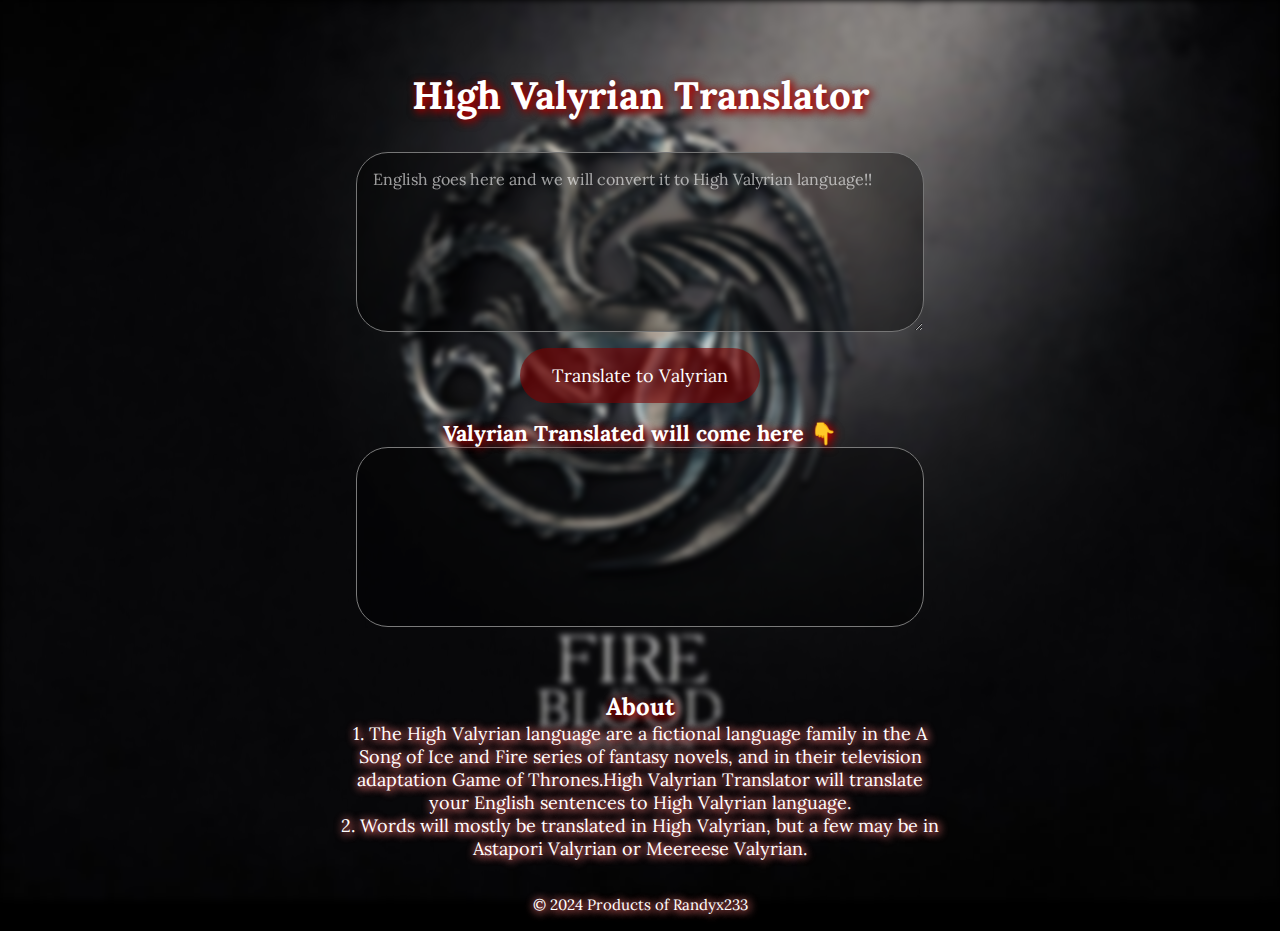
<file: index.html>
<!DOCTYPE html>
<html lang="en">

<head>
    <script async src="https://www.googletagmanager.com/gtag/js?id=G-HBEHMP23NY"></script>
    <script>
        window.dataLayer = window.dataLayer || [];
        function gtag() { dataLayer.push(arguments); }
        gtag('js', new Date());

        gtag('config', 'G-HBEHMP23NY');
    </script>
    <script async src="https://pagead2.googlesyndication.com/pagead/js/adsbygoogle.js?client=ca-pub-4375017798311626"
        crossorigin="anonymous"></script>
    <meta charset="UTF-8">
    <meta http-equiv="X-UA-Compatible" content="IE=edge">
    <meta name="viewport" content="width=device-width, initial-scale=1.0">
    <meta name="description"
        content="High Valyrian Translator is a tool that translates English to High Valyrian language, a fictional language from Game of Thrones and later in House of the Dragon">
    <title>High Valyrian Translator</title>
    <link rel="icon" href="/favicon.ico">
    <link rel="stylesheet" href="/style.css">
    <link rel="canonical" href="https://valyriantranslator.com/">
</head>

<body>
    <div class="background-image"></div>

    <div class="content">
        <nav>
            <div style="font-size: 2rem; padding: 1rem;">
                <h1>High Valyrian Translator</h1>
            </div>
        </nav>

        <main>
            <textarea id="txt-input"
                placeholder="English goes here and we will convert it to High Valyrian language!!"></textarea>
            <button id="btn-translate">Translate to Valyrian</button>
            <h2>Valyrian Translated will come here 👇</h2>
            <div id="output" style="padding: 1rem; font-size: large;"></div>
        </main>

        <footer>
            <h2 style="font-size: x-large; margin-top: 2rem;">About</h2>
            <p>1. The High Valyrian language are a fictional language family in the A Song of Ice and Fire series of
                fantasy novels, and in their television adaptation Game of Thrones.High Valyrian Translator will
                translate your English sentences to High Valyrian language.</p>
            <p>2. Words will mostly be translated in High Valyrian, but a few may be in Astapori Valyrian or Meereese
                Valyrian.</p>
            <div style="margin-top: 2rem;">
                <small>&copy; 2024 Products of <a href="https://linktr.ee/randyx233"
                        target="_blank">Randyx233</a></small>
            </div>
        </footer>
        <!-- <footer>
            <p>&copy; 2024 Your Company Name. All rights reserved.</p>
            <p><a href="privacy-policy.html">Privacy Policy</a></p>
        </footer> -->
        <script src="/app.js" type="text/javascript"></script>
    </div>
</body>

</html>
</file>
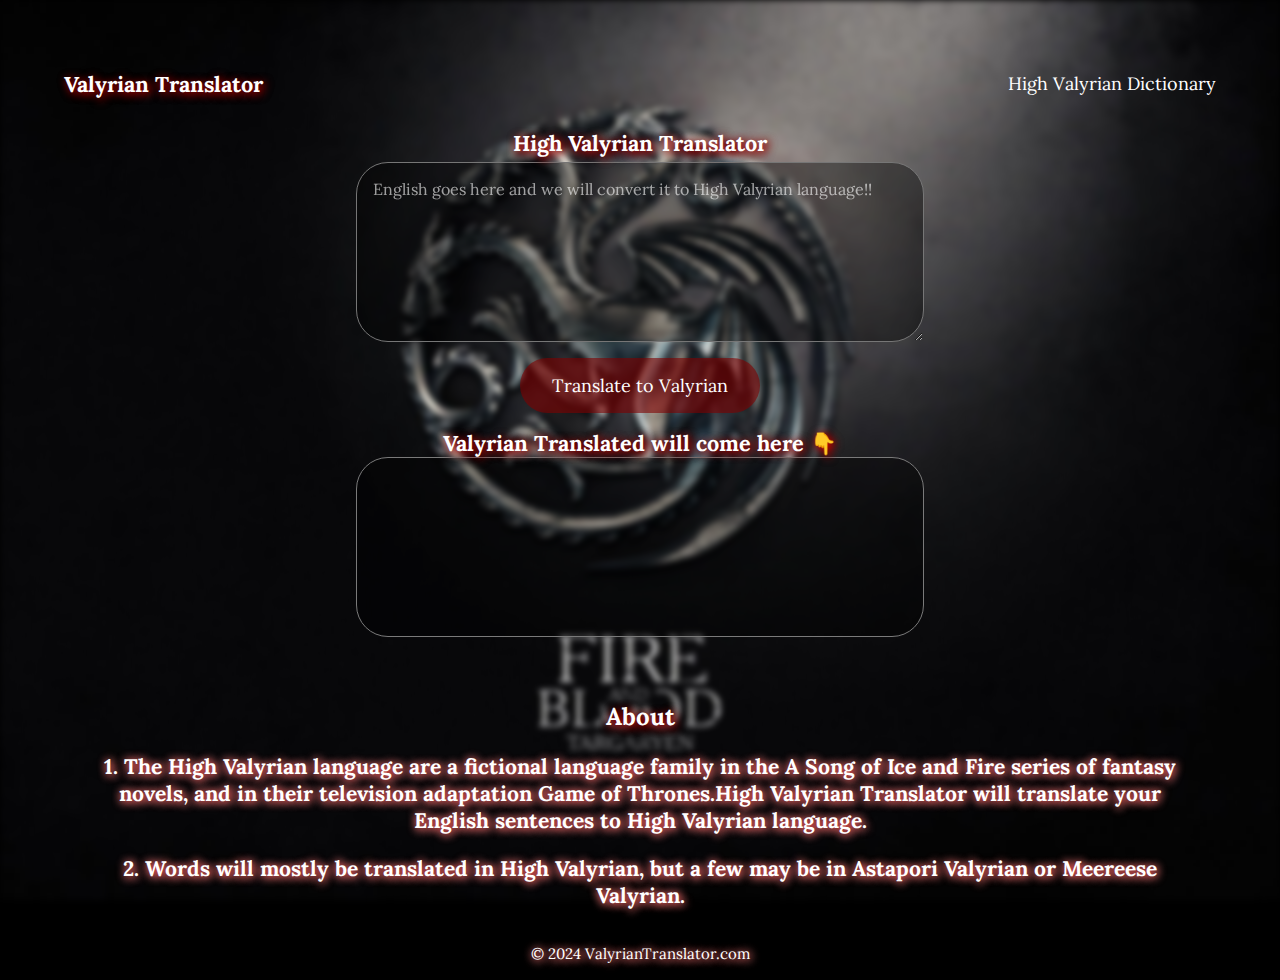
<file: high-valyrian-dictionary.html>
<!DOCTYPE html>
<html lang="en">
<head>
    <script async src="https://www.googletagmanager.com/gtag/js?id=G-HBEHMP23NY"></script>
    <script>
    window.dataLayer = window.dataLayer || [];
    function gtag(){dataLayer.push(arguments);}
    gtag('js', new Date());

    gtag('config', 'G-HBEHMP23NY');
    </script>
    <script async src="https://pagead2.googlesyndication.com/pagead/js/adsbygoogle.js?client=ca-pub-4375017798311626"
    crossorigin="anonymous"></script>
    <meta charset="UTF-8">
    <meta http-equiv="X-UA-Compatible" content="IE=edge">
    <meta name="viewport" content="width=device-width, initial-scale=1.0">
    <meta name="description" content="This is a High Valyrian Translator.Valyrian languages are a fictional language family that appear in Game of Thrones and later in House of the Dragon.">
    <title>Valyrian Translator: Convert English sentences to Valyrian</title>
    <link rel="shortcut icon" href="/favicon.ico">
    <link rel="stylesheet" href="/style.css">
</head>
<body>
    <div class="background-image"></div>

    <div class="content">
        <nav style="display: flex; align-items: center;">
            <h1 style="margin-right: auto;"><a href="/">Valyrian Translator</a></h1>
            <ul style="list-style-type: none;">
                <li style="margin-left: auto;"><a href="high-valyrian-dictionary.html">High Valyrian Dictionary</a></li>
            </ul>
            <!-- <button id="menu-btn">≡</button> -->
        </nav>
    
        <main>
            <h2 style="margin-bottom: 5px;">High Valyrian Translator</h2>
            <textarea id="txt-input" placeholder="English goes here and we will convert it to High Valyrian language!!"></textarea>
            <button id="btn-translate">Translate to Valyrian</button>
            <h2>Valyrian Translated will come here 👇</h2>
            <div id="output" style="padding: 1rem; font-size: large;"></div>
        </main>
        
        <footer>
            <h2 style="font-size: x-large; margin-top: 2rem;">About</h2>
            <h3>1. The High Valyrian language are a fictional language family in the A Song of Ice and Fire series of fantasy novels, and in their television adaptation Game of Thrones.High Valyrian Translator will translate your English sentences to High Valyrian language.</h3>
            <h3>2. Words will mostly be translated in High Valyrian, but a few may be in Astapori Valyrian or Meereese Valyrian.</h3>
            <div style="margin-top: 2rem;">
                <small>&copy; 2024 ValyrianTranslator.com</small>
            </div>
        </footer>
        <!-- <footer>
            <p>&copy; 2024 Your Company Name. All rights reserved.</p>
            <p><a href="privacy-policy.html">Privacy Policy</a></p>
        </footer> -->
        <script src="/app.js" type="text/javascript"></script>
    </div>
</body>
</html>
</file>
<file: style.css>
@import url('https://fonts.googleapis.com/css2?family=Courgette&family=Lora&display=swap');

* {
    box-sizing: border-box;
}

:root {
    --primary: #ffffff;
    --red-shadow: 1px 1px 10px rgb(255, 0, 0), 1px 1px 10px rgb(255, 255, 255);
    --black: #7a7a7a;
    --width-break: 600px;
}

::placeholder {
    color: rgb(255, 255, 255);
    opacity: 0.6;
    font-size: medium;
}

body {
    margin: 0;
    padding: 0;
    color: var(--primary);
    font-family: 'Lora';
    font-size: large;
    background-color: black;
}

h1 {
    padding: 0;
    margin: 0;
    font-size: larger;
    text-shadow: 2px 2px 10px rgb(255, 0, 0), 2px 2px 10px rgb(0, 0, 0);
}

h2 {
    padding: 0;
    margin: 0;
    font-size: larger;
    text-shadow: 2px 2px 10px rgb(255, 0, 0), 2px 2px 10px rgb(0, 0, 0);
}

.background-image {
    background-image: url('/img/image.jpg');
    filter: blur(3px);
    -webkit-filter: blur(3px);
    background-size: cover;
    background-position: center;
    height: 100vh;
    width: 100vw;
}

.content {
    color: white;
    position: absolute;
    top: 50%;
    left: 50%;
    transform: translate(-50%, -50%);
    z-index: 2;
    height: 100vh;
    width: 90%;
    padding-top: 6vh;
    text-align: center;
}

main {
    margin: auto;
    padding: 1rem;
    max-width: var(--width-break);
}

textarea {
    background-color: rgba(0, 0, 0, 0.4);
    color: var(--primary);
    box-sizing: border-box;
    display: block;
    width: 100%;
    min-height: 20vh;
    padding: 1rem;
    font-family: 'Lora';
    font-size: large;
    border-radius: 2rem;
}

button {
    background-color: rgba(126, 0, 0, 0.6);
    color: var(--primary);
    border: none;
    margin: 1rem 0rem;
    padding: 1rem 2rem;
    border-radius: 2rem;
    font-family: 'Lora';
    font-size: large;
    cursor: pointer;
}

button:hover {
    background-color: rgba(126, 0, 0, 0.8);
    color: var(--primary);
}

#output {
    background-color: rgba(0, 0, 0, 0.4);
    box-sizing: border-box;
    color: var(--primary);
    text-align: left;
    width: 100%;
    min-height: 20vh;
    max-height: 20vh;
    padding: 2rem;
    border: 1px solid var(--black);
    border-radius: 2rem;
    font-size: large;
    text-shadow: var(--red-shadow);
}

footer {
    /* position:fixed; */
    bottom: 0;
    width: 100%;
    padding: 1rem;
    text-align: center;
    text-shadow: var(--red-shadow);
}

footer p {
    max-width: var(--width-break);
    margin: auto;
    font-size: 1em;
}

small {
    margin-top: 1rem;
}

a {
    color: var(--primary);
    text-decoration: none;
}
</file>
